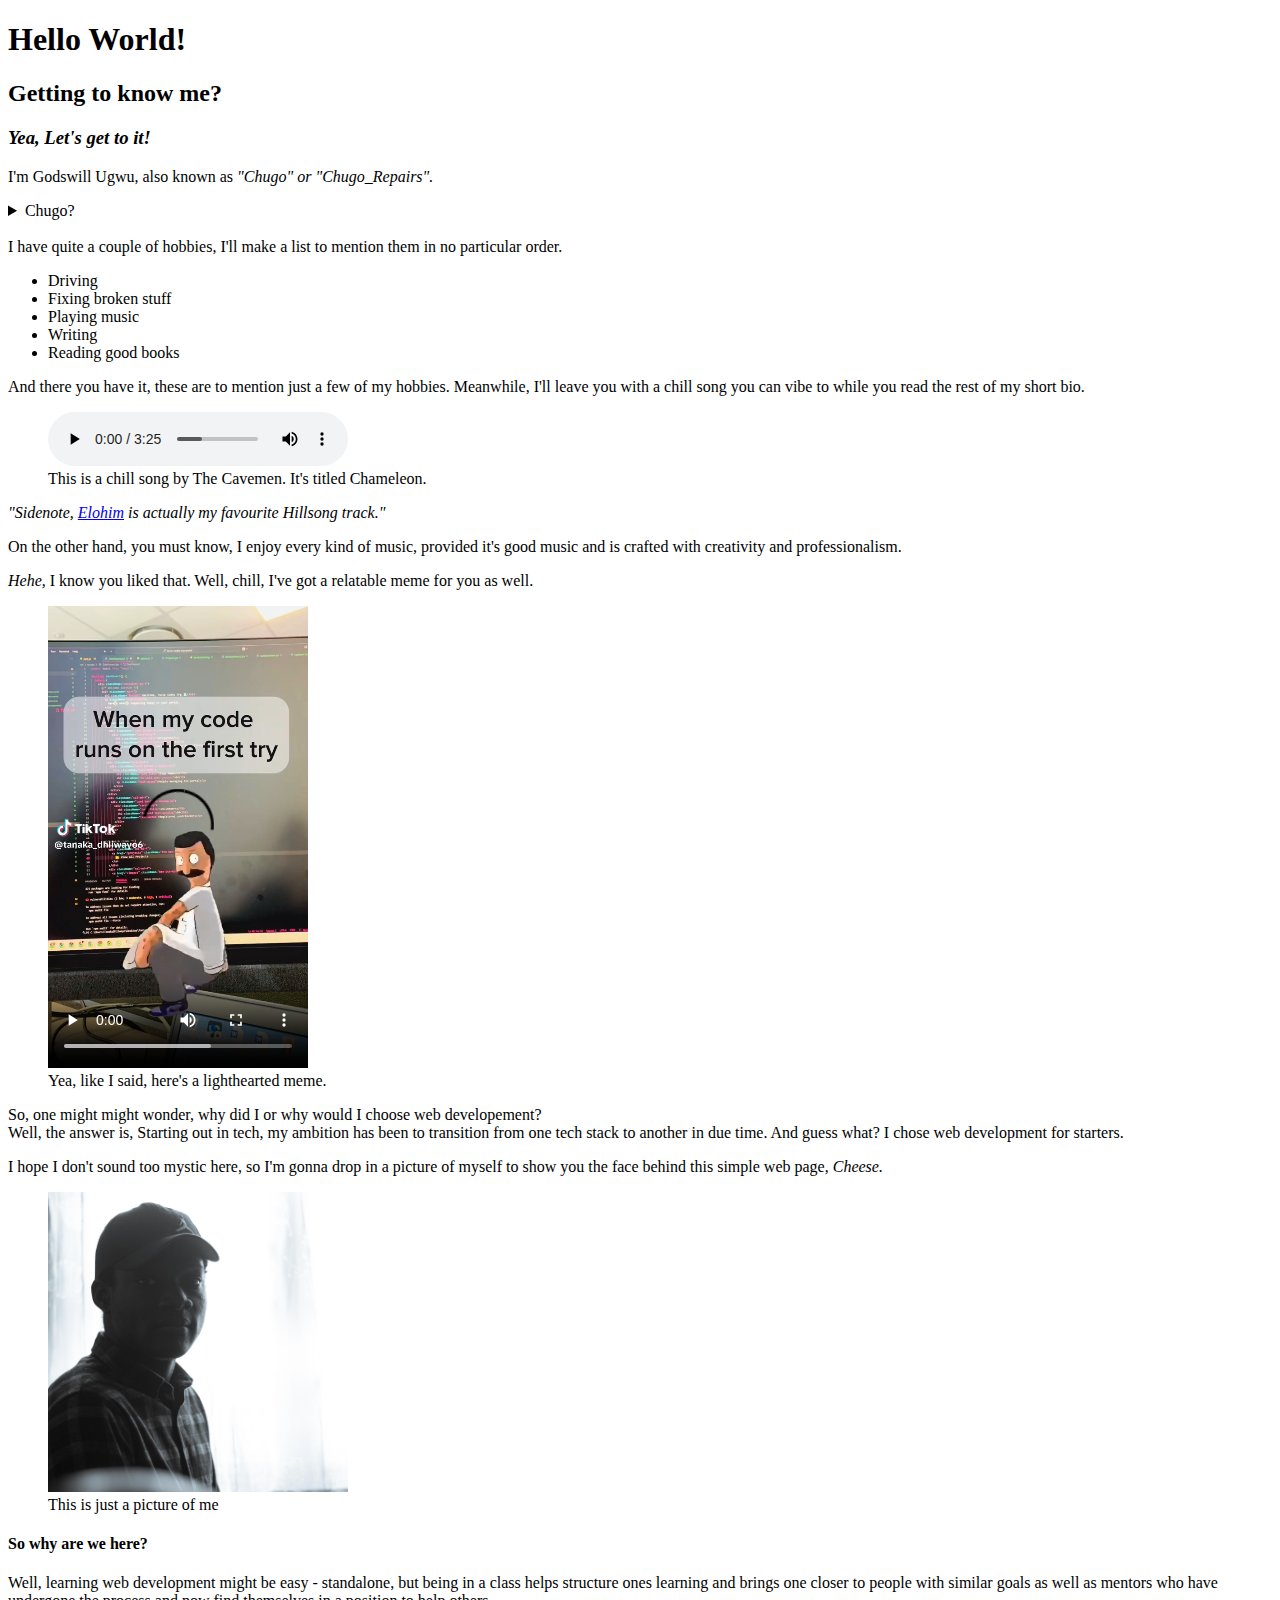
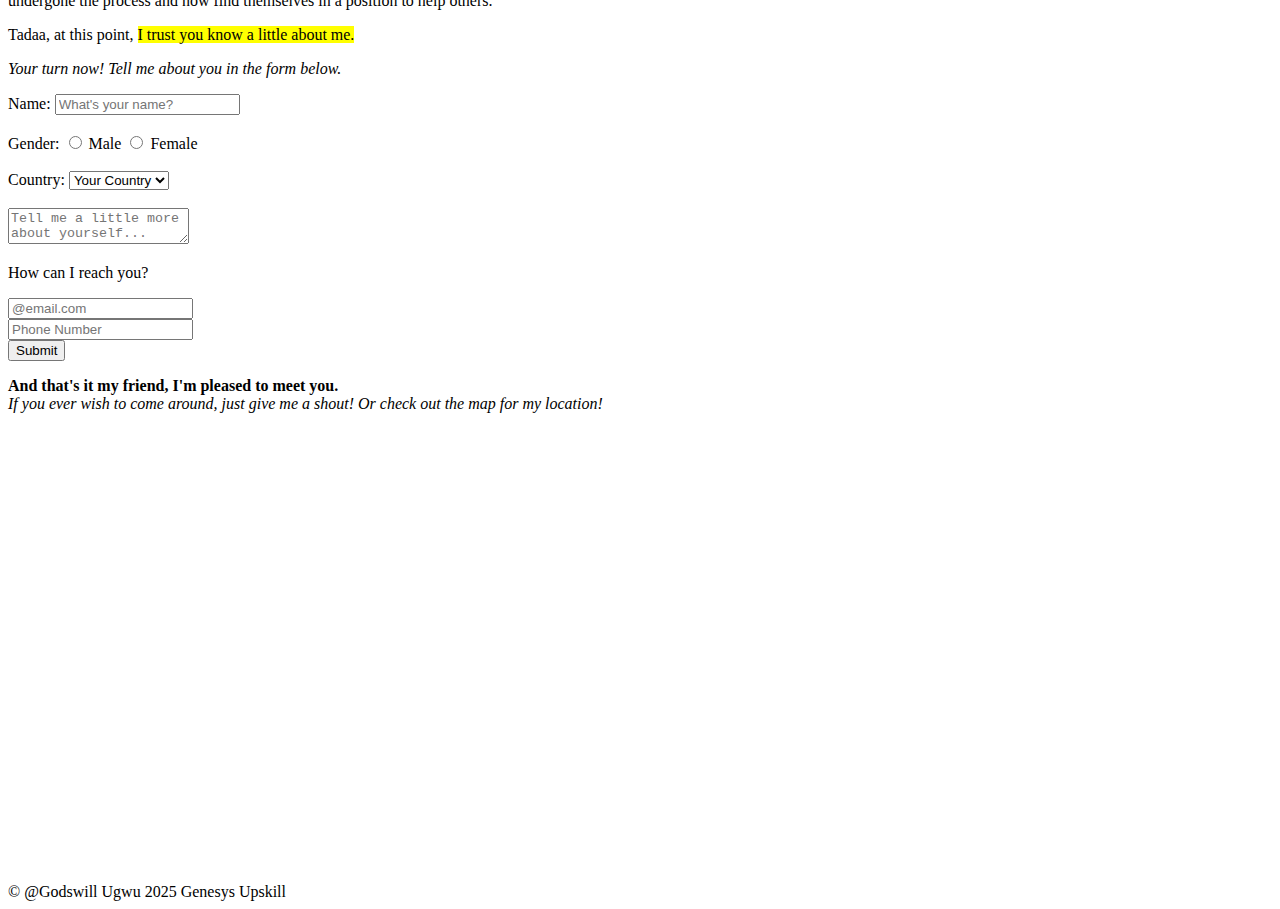
<file: Task 2/index.html>
<!DOCTYPE html>
<html lang="en">
<head>
    <meta charset="UTF-8">
    <meta name="viewport" content="width=device-width, initial-scale=1.0">
    <title>About Godswill Ugwu (WD)</title>
</head>
<body>
    <header>
        <h1>
            Hello World!
        </h1>
        <h2>
            Getting to know me?
        </h2>
        <h3>
            <em>Yea, Let's get to it!</em>
        </h3>
    </header>
    <main>
        <section>
            <p>
                I'm Godswill Ugwu, also known as <em>"Chugo" or "Chugo_Repairs".</em> 
                <details>
                    <summary>Chugo?</summary>
                    <p>I derived the name "Chugo" by combining the first two letters of my middle name "Chukwuemeka" and first name "Godswill", and the first letter of my surname "Ugwu", "Ch,U,Go" which forms "Chugo", and is pronounced as "Chew-go".</p>
                </details>
                <br> I have quite a couple of hobbies, I'll make a list to mention them in no particular order.
            </p>
            <ul>
                <li>Driving</li>
                <li>Fixing broken stuff </li>
                <li>Playing music</li>
                <li>Writing</li>
                <li>Reading good books</li>
            </ul>
            <p>
                And there you have it, these are to mention just a few of my hobbies. Meanwhile, I'll leave you with a chill song you can vibe to while you read the rest of my short bio. 
                <figure>
                    <audio controls f src="The Cavemen  – Chameleon (Official Lyric Video).mp4" title="The CAVEMEN - Chameleon" type="audio/mp4"></audio>
                    <figcaption>
                        This is a chill song by The Cavemen. It's titled Chameleon.
                    </figcaption>
                </figure>
                <em>"Sidenote, <a href="https://music.youtube.com/watch?v=qyuWsljdvrg&si=06UzG8hfUZQPQnTH">Elohim</a> is actually my favourite Hillsong track."</em>
            </p>
            <aside>
                <p>
                    On the other hand, you must know, I enjoy every kind of music, provided it's good music and is crafted with creativity and professionalism.
                </p>
            </aside>
        </section>
        <section>
            <p>
                <em>Hehe,</em> I know you liked that. Well, chill, I've got a relatable meme for you as well.
            </p>
            <figure>
                <video src="Tech-meme.mp4" controls title="A lite tech Meme" width="260"></video>
                <figcaption>
                    Yea, like I said, here's a lighthearted meme.
                </figcaption>
            </figure>
            <p>
                So, one might might wonder, why did I or why would I choose web developement? <br> Well, the answer is, Starting out in tech, my ambition has been to transition from one tech stack to another in due time. And guess what? I chose web development for starters.
            </p>
            I hope I don't sound too mystic here, so I'm gonna drop in a picture of myself  to show you the face behind this simple web page, <em>Cheese.</em> 
            <figure>
                <img src="My Picture.jpg" alt="This is just a picture of me" width="300">
                <figcaption>
                    This is just a picture of me 
                </figcaption>
            </figure>
            <article>
                <h4>
                    So why are we here?
                </h4>
                <p>
                    Well, learning web development might be easy - standalone, but being in a class helps structure ones learning and brings one closer to people with similar goals as well as mentors who have undergone the process and now find themselves in a position to help others.
                </p>
            </article>
            <p>
                Tadaa,  at this point, <mark>I trust you know a little about me.</mark>
            </p>
        </section>
        <section>
            <p>
               <em>Your turn now! Tell me about you in the form below.</em>
            </p>
            <form action="post">
                <label for="name">Name:</label>
                <input type="text" id="name" name="name" placeholder="What's your name?" required>

                <br><br>
                <label for="gender">Gender:</label>

                <input type="radio" id="male" name="gender" value="male">
                <label for="male">Male</label>

                <input type="radio" id="female" name="gender" value="female">
                <label for="female">Female</label>

                <br><br>
                <label for="country">Country:</label>
                <select name="country" id="country">
                    <option value="null">Your Country</option>
                    <option value="nigeria">Nigeria</option>
                    <option value="ghana">Ghana</option>
                    <option value="south-africa">South Africa</option>
                    <option value="kenya">Kenya</option>
                </select>
                <br><br>
                <textarea name="bio" id="bio" placeholder="Tell me a little more about yourself..." ></textarea>
                <br>
                <p>How can I reach you?</p>
                <input type="email" name="email" id="email" placeholder="@email.com"> <br>
                <input type="tel" name="phone" id="phone" placeholder="Phone Number" required>
                <br>
                <button type="submit">Submit</button>
            </form>
            <p>
                <strong>And that's it my friend, I'm pleased to meet you.</strong> <br>
                <em>If you ever wish to come around, just give me a shout! Or check out the map for my location!</em>
            </p>
            <iframe src="https://www.google.com/maps/embed?pb=!1m18!1m12!1m3!1d2029609.6811268658!2d6.061504352659977!3d6.5113797017798705!2m3!1f0!2f0!3f0!3m2!1i1024!2i768!4f13.1!3m3!1m2!1s0x105b662586cf0979%3A0x27595621a4034717!2sEnugu!5e0!3m2!1sen!2sng!4v1759705543001!5m2!1sen!2sng" width="600" height="450" style="border:0;" allowfullscreen="" loading="lazy" referrerpolicy="no-referrer-when-downgrade"></iframe>
        </section>
    </main>
    <footer>
        &copy; @Godswill Ugwu 2025 Genesys Upskill
    </footer>
</body>
</html>
</file>
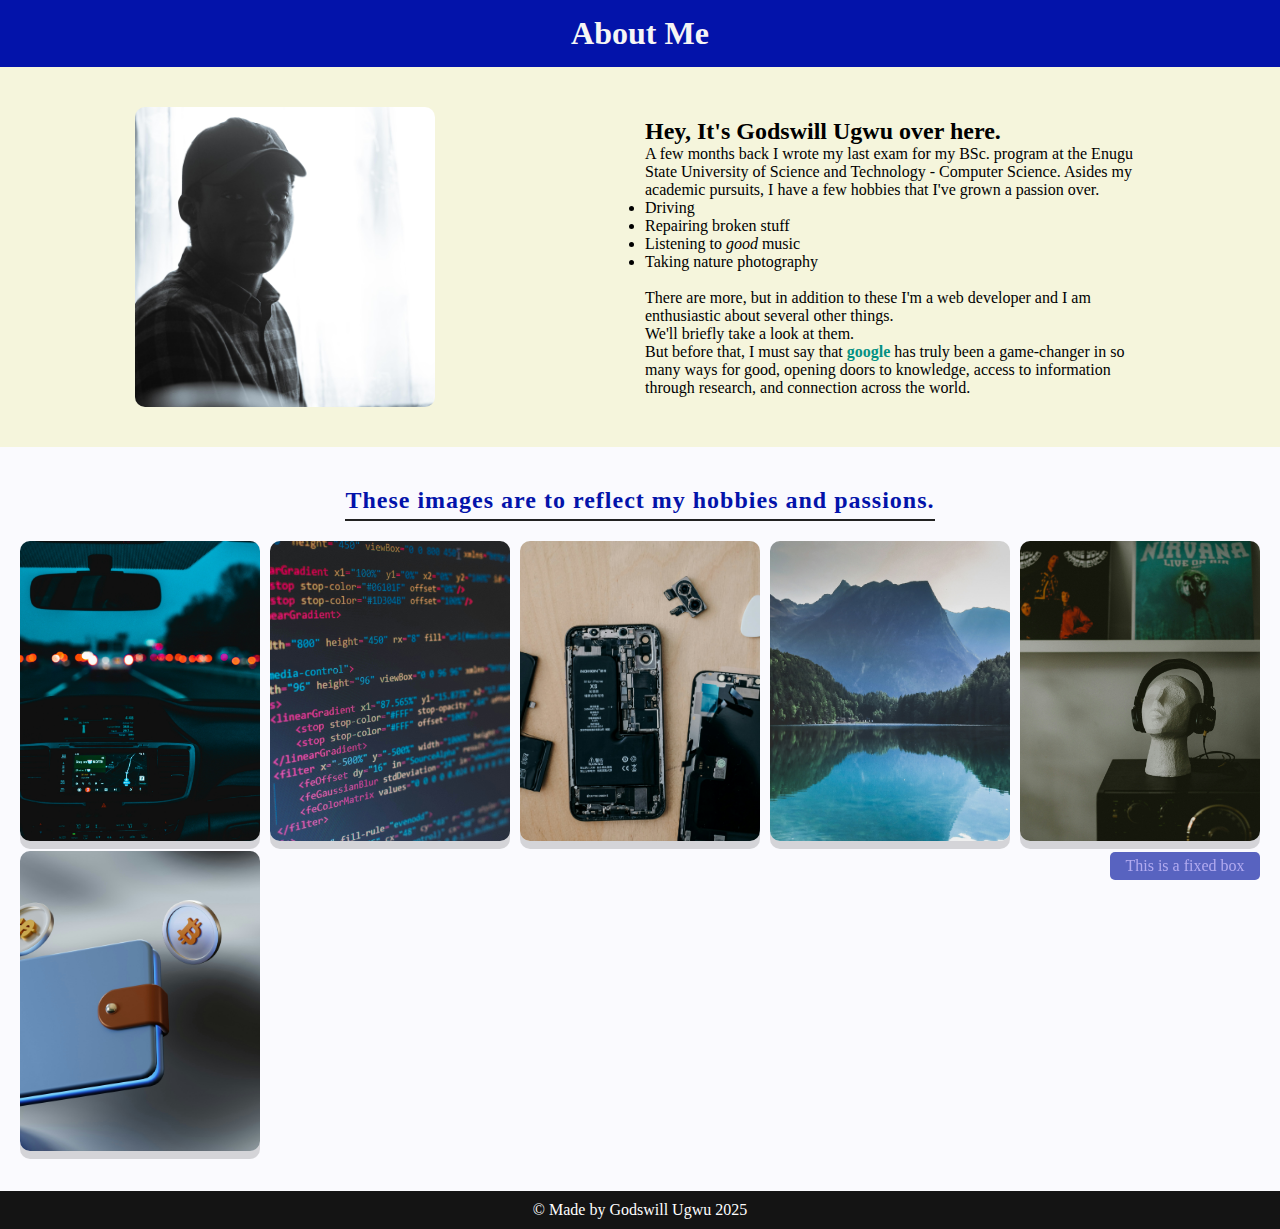
<file: task-3/index.html>
<!DOCTYPE html>
<html lang="en">
<head>
    <meta charset="UTF-8">
    <meta name="viewport" content="width=device-width, initial-scale=1.0">
    <link rel="stylesheet" href="style.css">
    <title>About Godswill Ugwu (WD)</title>
</head>
<body>
    <header>
        <nav class="navbar">
            <h1>About Me</h1>
        </nav>
    </header>
    <main>
        <section class="hero-section">
            <img src="My Picture.jpg" alt="This is a picture of me." class="hero-image">
            <div class="hero-text text-container">
                <h2>Hey, It's Godswill Ugwu over here.</h2>
                <p>A few months back I wrote my last exam for my BSc. program at the Enugu State University of Science and Technology - Computer Science. Asides my academic pursuits, I have a few hobbies that I've grown a passion over.</p>
                <ul>
                    <li>Driving</li>
                    <li>Repairing broken stuff</li>
                    <li>Listening to <em>good</em> music</li>
                    <li>Taking nature photography</li> 
                </ul> <br>
                <p>There are more, but in addition to these I'm a web developer and I am enthusiastic about several other things. <br> We'll briefly  take a look at them. <br> But before that, I must say that <a href="https://www.google.com/"> google </a> has truly been a game-changer in so many ways for good, opening doors to knowledge, access to information through research, and connection across the world. </p>
            </div>
        </section>
        <section class="gallery-section">
            <div class="gallery-section-text">
            <h3>These images are to reflect my hobbies and passions.</h3>
            </div>
            <div class="gallery-container">
                <img src="driving-image.jpg" alt="Image of a driving car" width="200">
                <img src="web-dev-image.jpg" alt="Image illustration of web development" width="200">
                <img src="phone-repair-image.jpg" alt="Image of phone repair" width="200">
                <img src="nature-photography-image.jpg" alt="Image of nature photography" width="200">
                <img src="music-image.jpg" alt="Image of music essence" width="200">
                <img src="web3-image.jpg" alt="Image illustration of web3" width="200">
            </div>
        </section>
    </main>
    <div class="fixed-box">
        This is a fixed box
    </div>
    <footer>
        <p>
        &copy; Made by Godswill Ugwu 2025
        </p>
    </footer>
</body>
</html>
</file>
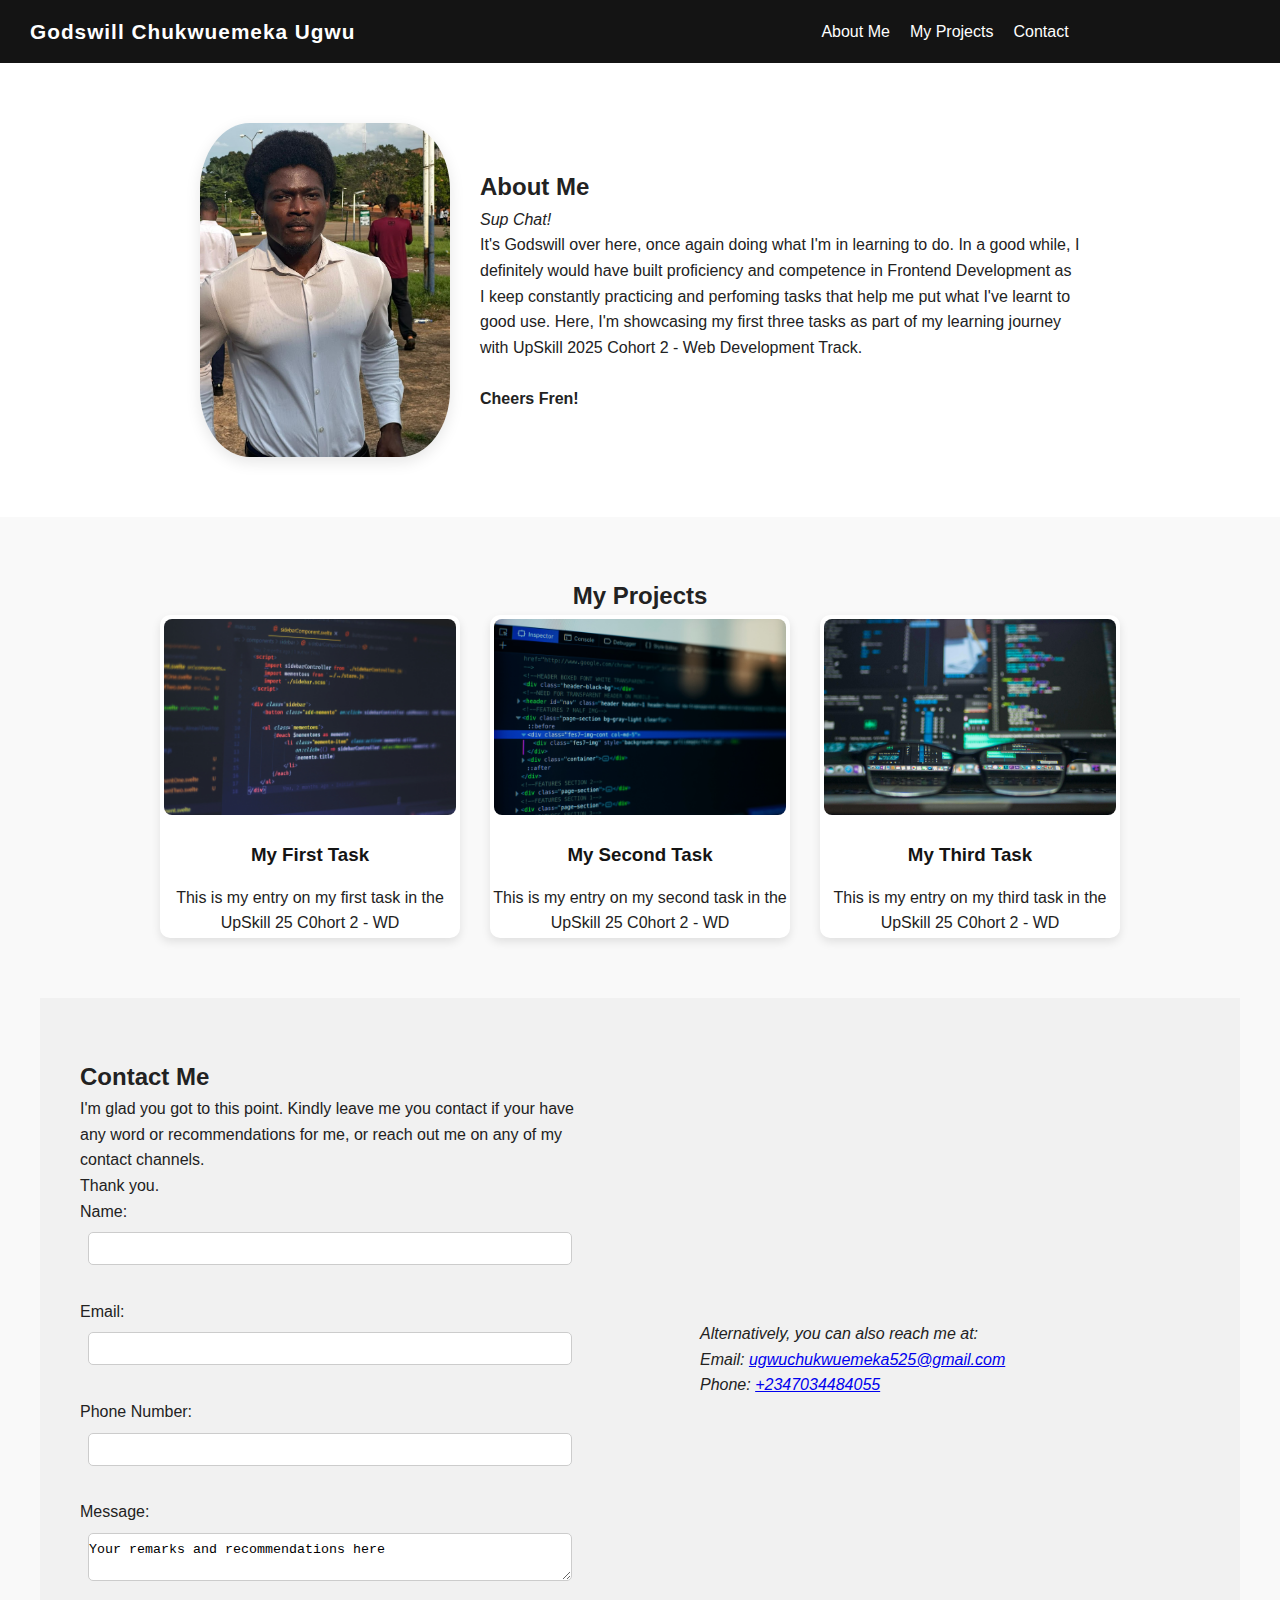
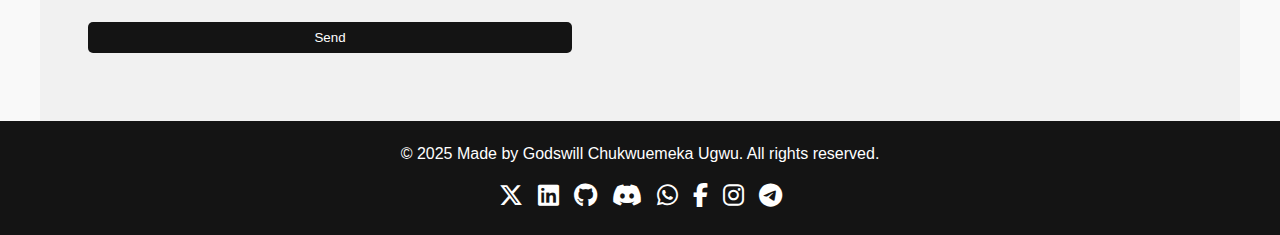
<file: task-4/index.html>
<!DOCTYPE html>
<html lang="en">
<head>
    <meta charset="UTF-8">
    <meta name="viewport" content="width=device-width, initial-scale=1.0">
    <link rel="stylesheet" href="style.css">
    <link rel="stylesheet" href="https://cdnjs.cloudflare.com/ajax/libs/font-awesome/6.6.0/css/all.min.css">
    <title>Godswill Ugwu | Portfolio Website</title>
</head>
<body>
    <header>
        <div class="logo">Godswill Chukwuemeka Ugwu</div>
        <input type="checkbox" id="menu-toggle">
        <label for="menu-toggle" class="menu-icon">
            <i class="fas fa-bars"></i>
        </label>
        <nav class="navbar">
            <a href="#about">About Me</a>
            <a href="#projects">My Projects</a>
            <a href="#contact">Contact</a>
        </nav>
        <!-- I'll revist this div below -->
        
    </header>
    <main>
        <section id="about" class="about">
            <img src="IMG-20250827-WA0002.jpg" alt="A picture of me - Godswill Ugwu">
            <div>
                <h2>About Me</h2>
                <p><em>Sup Chat!</em> <br> It's Godswill over here, once again doing what I'm in learning to do. In a good while, I definitely would have built proficiency and competence in Frontend Development as I keep constantly practicing and perfoming tasks that help me put what I've learnt to good use. Here, I'm showcasing my first three tasks as part of my learning journey with UpSkill 2025 Cohort 2 - Web Development Track. <br>
                <br> <strong>Cheers Fren!</strong></p>
            </div>
        </section>
        <section id="projects" class="projects">
            <h2>My Projects</h2>
            <div class="project-container">
                <div class="project-card">
                    <a href="https://chugoemeka.github.io/ChugoEmeka-UpSkill-2025-Cohort-2-WD-Tasks/task-1/">
                        <img src="ferenc-almasi-eYpcLDXHVb0-unsplash.jpg" alt="Image illustration of my first task">
                    </a>
                    <h3><a href="https://chugoemeka.github.io/ChugoEmeka-UpSkill-2025-Cohort-2-WD-Tasks/task-1/">My First Task</a></h3>
                    <p>This is my entry on my first task in the UpSkill 25 C0hort 2 - WD</p>
                </div>
                <div class="project-card">
                    <a href="https://chugoemeka.github.io/ChugoEmeka-UpSkill-2025-Cohort-2-WD-Tasks/task-2/">
                        <img src="markus-spiske-MI9-PY5cyNs-unsplash.jpg" alt="Image illustration of my second task">
                    </a>
                    <h3><a href="https://chugoemeka.github.io/ChugoEmeka-UpSkill-2025-Cohort-2-WD-Tasks/task-2/">My Second Task</a></h3>
                    <p>This is my entry on my second task in the UpSkill 25 C0hort 2 - WD</p>
                </div>
                <div class="project-card">
                    <a href="https://chugoemeka.github.io/ChugoEmeka-UpSkill-2025-Cohort-2-WD-Tasks/task-3/">
                        <img src="pexels-kevin-ku-92347-577585.jpg" alt="Image illustration of my third task">
                    </a>
                    <h3><a href="https://chugoemeka.github.io/ChugoEmeka-UpSkill-2025-Cohort-2-WD-Tasks/task-3/">My Third Task</a></h3>
                    <p>This is my entry on my third task in the UpSkill 25 C0hort 2 - WD</p>
                </div>
            </div>
        </section>
        <section id="contact" class="contact">
            <div class="contact-form">
                <h2>Contact Me</h2>
                <form action="mailto:ugwuchukwuemeka525@gmail.com" method="POST" enctype="text/plain">
                    <p>I'm glad you got to this point. Kindly leave me you contact if your have any word or recommendations for me, or reach out me on any of my contact channels. <br> Thank you.</p>
                    <label for="name">Name:</label>
                    <input type="text" id="name" name="name" required> <br>
                    <label for="email">Email:</label>
                    <input type="text" id="email" name="email" required> <br>
                    <label for="number">Phone Number:</label>
                    <input type="text" id="number" name="number" required> <br>
                    <label for="message">Message:</label>
                    <textarea name="message" id="message">Your remarks and recommendations here</textarea> <br>
                    <input type="submit" value="Send">
                </form>
            </div>
            <div class="contact-info">
                <address>
                    <p>Alternatively, you can also reach me at:</p>
                    <p>Email: <a href="mailto:ugwuchukwuemeka525@gmail.com">ugwuchukwuemeka525@gmail.com</a></p>
                    <p>Phone: <a href="tel:+2347034484055">+2347034484055</a></p>
                </address>
            </div>
        </section>
    </main>
    <footer>
        <p>&copy; 2025 Made by Godswill Chukwuemeka Ugwu. All rights reserved.</p>
        <div class="social-media">
            <a href="http://x.com/UgwuGodswill"><i class="fab fa-x-twitter"></i></a>
            <a href="https://www.linkedin.com/in/godswill-ugwu-4004761b4/"><i class="fab fa-linkedin"></i></a>
            <a href="https://github.com/ChugoEmeka"><i class="fab fa-github"></i></a>
            <a href="https://discord.com/invite/chugoemeka"><i class="fab fa-discord"></i></a>
            <a href="https://wa.me/2347034484055"><i class="fab fa-whatsapp"></i></a>
            <a href="https://www.facebook.com/chukwuemeka.ugwu.311/"><i class="fab fa-facebook-f"></i></a>
            <a href="https://instagram.com/chugo_emeka/"><i class="fab fa-instagram"></i></a>
            <a href="https://t.me/ChugoEmeka"><i class="fab fa-telegram-plane"></i></a>
        </div>
    </footer>
</body>
</html>
</file>
<file: task-3/style.css>
* {
    box-sizing: border-box;
    margin: 0;
    padding: 0;
}
.navbar {
    position: sticky;
    background-color: rgb(3, 19, 170);
    padding: 15px;
    text-align: center;
    color: whitesmoke;
}
.hero-section {
    background-color: beige;
    display: flex; gap: 20px;
    align-items: center;
    justify-content: space-around;
    padding: 40px;
}
.hero-section img {
    width: 300px;
    height: auto;
    border-radius: 10px;
}
.hero-section .text-container {
    max-width: 500px;
}
.hero-section a {
    color: rgb(5, 145, 131);
    text-decoration: none;
    font-weight: bold;
}
.hero-section a:hover {
    color: rgb(3, 19, 170);
}
.gallery-section{
    padding: 40px 20px;
    background-color: #fafafe;
}
.gallery-section-text  {
    text-align: center;
    margin-bottom: 20px;
    color: rgb(3, 19, 170);
}
.gallery-section-text h3 {
    font-size: 1.5rem;
    letter-spacing: 1px;
    border-bottom: 2px solid #222;
    display: inline-block;
    padding-bottom: 5px;
}
.gallery-container {
    display: grid;
    grid-template-columns: repeat(auto-fit, minmax(200px, 1fr));
    gap: 10px;
}
.gallery-container img {
    width: 100%;
    height: 300px;
    object-fit: cover;
    border-radius: 10px;
    transition: transform 0.3s ease;
    box-shadow: 0px 8px rgba(0, 0, 0, 0.15);
}
.gallery-container img:hover {
    transform: scale(1.05);
}
.fixed-box {
    position: fixed;
    bottom: 20px;
    right: 20px;
    background: rgba(2, 18, 158, 0.651);
    color: rgb(177, 170, 240);
    padding: 5px;
    border-radius: 5px;
    width: 150px;
    text-align: center;
}
footer {
    background: #141414;
    color: white;
    text-align: center;
    padding: 10px 0;
}
</file>
<file: task-4/style.css>
* {
    box-sizing: border-box;
    margin: 0;
    padding: 0;
}
body {
    font-family: poppins, sans-serif;
    line-height: 1.6;
    background-color: #f9f9f9;
    color: #222;
}
header {
    display: flex;
    justify-content: space-between;
    align-items: center;
    padding: 15px 30px;
    background-color: #141414;
    color: white;
    position: sticky;
    top: 0;
    z-index: 1000;
}
.logo {
    font-size: 1.3rem;
    font-weight: bold;
    letter-spacing: 1px;
    flex: 1;
}
.navbar {
    display: flex;
    gap: 20px;
    justify-content: center;
    align-items: center;
    flex: 1;
}
.navbar a {
    color: white;
    text-decoration: none;
    transition: color 0.3s ease;
}
.navbar a:hover {
    color: #00acee;
}
.menu-icon {
    display: none;
    font-size: 1.8rem;
    cursor: pointer;
}
#menu-toggle {
    display: none;
}
.about {
    display: flex;
    align-items: center;
    justify-content: center;
    padding: 60px 10px;
    background: white;
    gap: 30px;
}
.about img {
    width: 250px;
    border-radius: 20%;
    box-shadow: 0 5px 15px rgba(0, 0, 0, 0.1);
}
.about div {
    max-width: 600px;
}
.projects {
    padding: 60px 10px;
    text-align: center;
   
}
.project-container {
    display: flex;
    flex-wrap: wrap;
    justify-content: center;
    gap: 30px;
    max-width: 1200px;
    align-items: center;
    margin: 0 auto;
}
.project-card {
    background: white;
    border-radius: 10px;
    box-shadow: 0 4px 10px rgba(0, 0, 0, 0.1);
    width: 300px;
    padding: 2px;
    transition: transform 0.3s ease, box-shadow 0.3s ease;
    text-align: center;
}
.project-card:hover {
    transform: translateY(-5px);
    box-shadow: 0 6px 12px rgba(0, 0, 0, 0.2);
}
.project-card img {
    width: 100%;
    height: 200px;
    object-fit: cover;
    padding: 2px;
    border-radius: 10px;
}
.project-card h3 {
    margin: 15px 0;
}
.project-card a {
    text-decoration: none;
    color: #141414;
}
.project-card a:hover {
    color: #00acee;
}
.contact {
    padding: 50px 30px;
    background-color: #f1f1f1;
    display: flex;
    justify-content: space-between;
    flex-wrap: wrap;
    align-items: center;
    gap: 40px;
    max-width: 1200px;
    margin: 0 auto;
}
.contact-form, .contact-info {
    flex: 1 1 400px;
    margin: 10px;
    max-width: 500px;
}
.contact-form form {
    display: flex;
    flex-direction: column;
}
input, textarea {
    padding: 8px 0;
    margin: 8px;
    border: 1px solid #ccc;
    border-radius: 5px;
}
input[type="submit"] {
    background-color: #141414;
    color: white;
    border: none;
    cursor: pointer;
    transition: background-color 0.3s;
}
input[type="submit"]:hover {
    background-color: #00acee;
}
footer {
    text-align: center;
    padding: 20px 0;
    background-color: #141414;
    color: white;
}
.social-media {
    margin-top: 10px;
    display: flex;
    justify-content: center;
    gap: 15px;
}
.social-media a {
    color: white;
    font-size: 1.5rem;
    transition: color 0.3s, transform 0.3s;
}
.social-media a:hover {
    transform: scale(1.2);
    color: #00acee;
}
@media (max-width: 768px) {
    .about {
        flex-direction: column;
        text-align: center;
    }
    .projects-container {
        flex-direction: column;
        align-items: center;
    }
    .navbar {
        display: none;
        flex-direction: column;
        width: 100%;
        background-color: #141414;
        position: absolute;
        top: 60px;
        left: 0;
        text-align: center;
        padding: 10px 0;
        opacity: 0;
        transition: opacity 0.4s ease, transform 0.3s ease;
        transform: translateY(-10px);
    }
    .menu-icon {
        display: block;
    }
    #menu-toggle:checked + .menu-icon + .navbar {
        display: flex;
        opacity: 1;
        transform: translateY(0);
    }
    .navbar a {
        padding: 10px 0;
        border-top: 1px; solid rgba(255, 255, 255, 0.1);
    }
}
</file>
